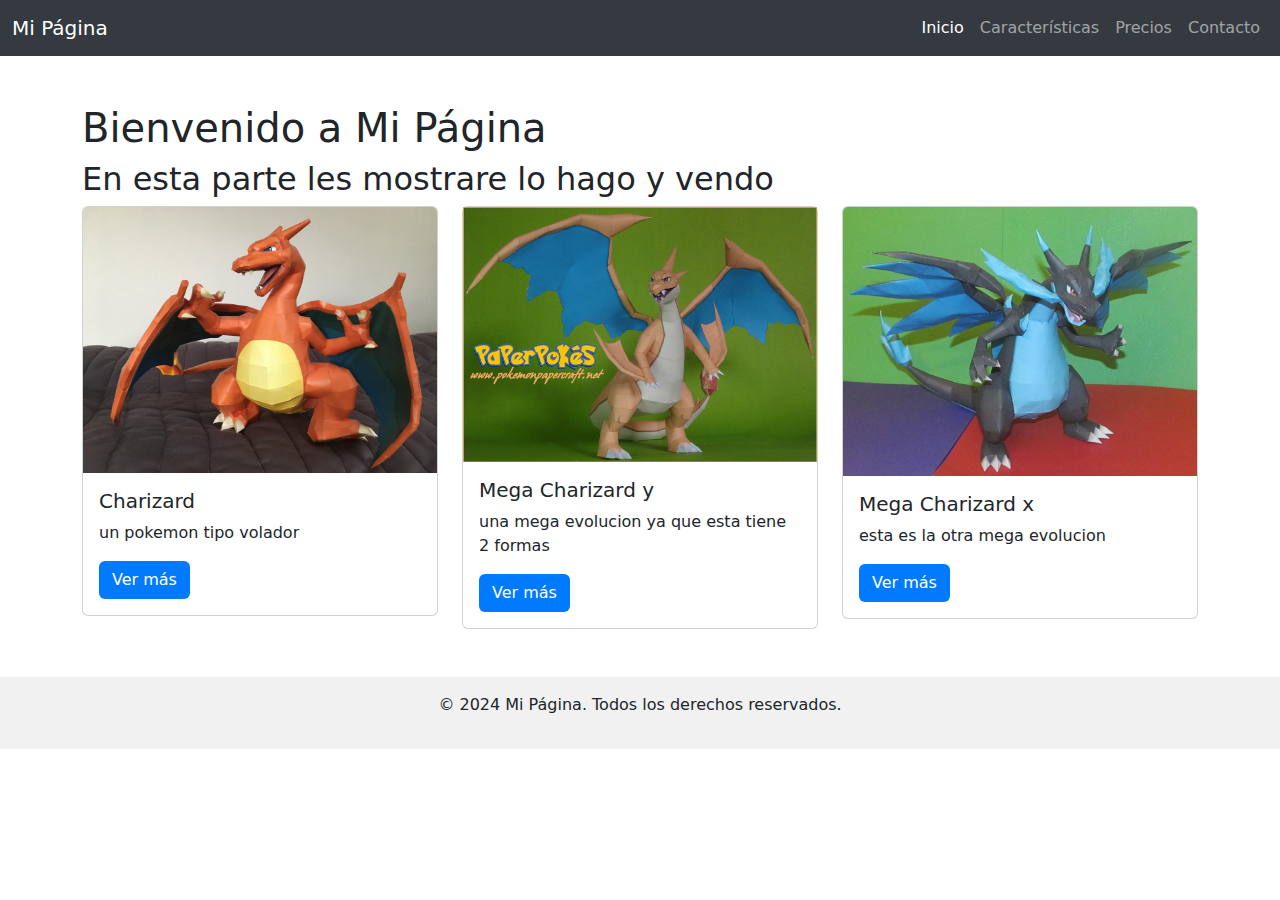
<file: index.html>
<!DOCTYPE html>
<html lang="es">
<head>
  <meta charset="UTF-8">
  <meta name="viewport" content="width=device-width, initial-scale=1.0">
  <title>Inicio - Mi Página</title>
  <!-- Bootstrap CSS -->
  <link href="https://cdn.jsdelivr.net/npm/bootstrap@5.3.0-alpha1/dist/css/bootstrap.min.css" rel="stylesheet">
  <!-- Archivo CSS personalizado -->
  <link rel="stylesheet" href="styles.css">
</head>
<body>

  <!-- Navbar -->
  <nav class="navbar navbar-expand-lg navbar-dark navbar-custom">
    <div class="container-fluid">
      <a class="navbar-brand" href="index.html">Mi Página</a>
      <button class="navbar-toggler" type="button" data-bs-toggle="collapse" data-bs-target="#navbarNav" aria-controls="navbarNav" aria-expanded="false" aria-label="Toggle navigation">
        <span class="navbar-toggler-icon"></span>
      </button>
      <div class="collapse navbar-collapse" id="navbarNav">
        <ul class="navbar-nav ms-auto">
          <li class="nav-item">
            <a class="nav-link active" href="index.html">Inicio</a>
          </li>
          <li class="nav-item">
            <a class="nav-link" href="caracteristicas.html">Características</a>
          </li>
          <li class="nav-item">
            <a class="nav-link" href="precios.html">Precios</a>
          </li>
          <li class="nav-item">
            <a class="nav-link" href="contacto.html">Contacto</a>
          </li>
        </ul>
      </div>
    </div>
  </nav>

  <!-- Sección Principal con Grilla -->
  <section class="container my-5">
    <h1>Bienvenido a Mi Página</h1>
    <h2>En esta parte les mostrare lo hago y vendo</h2>
    <div class="row">
      <!-- Card 1 -->
      <div class="col-md-4">
        <div class="card">
          <img src="IMA/icbjfjv1uzh21.jpg" class="card-img-top" alt="Imagen 1">
          <div class="card-body">
            <h5 class="card-title">Charizard </h5>
            <p class="card-text">un pokemon tipo volador</p>
            <a href="producto1.html" class="btn btn-custom">Ver más</a>
          </div>
        </div>
      </div>
      <!-- Card 2 -->
      <div class="col-md-4">
        <div class="card">
          <img src="IMA/ffd8762a-e400-48b2-b17c-2525173759cb.jfif"card-img-top" alt="Imagen 2">
          <div class="card-body">
            <h5 class="card-title"> Mega Charizard y</h5>
            <p class="card-text">una mega evolucion ya que esta tiene 2 formas</p>
            <a href="producto2.html" class="btn btn-custom">Ver más</a>
          </div>
        </div>
      </div>
      <!-- Card 3 -->
      <div class="col-md-4">
        <div class="card">
          <img src="IMA/111.jfif" class="card-img-top" alt="Imagen 3">
          <div class="card-body">
            <h5 class="card-title">Mega Charizard x</h5>
            <p class="card-text">esta es la otra mega evolucion </p>
            <a href="producto3.html" class="btn btn-custom">Ver más</a>
          </div>
        </div>
      </div>
    </div>
  </section>

  <!-- Footer -->
  <footer>
    <p>&copy; 2024 Mi Página. Todos los derechos reservados.</p>
  </footer>

  <!-- Bootstrap JS -->
  <script src="https://cdn.jsdelivr.net/npm/bootstrap@5.3.0-alpha1/dist/js/bootstrap.bundle.min.js"></script>
</body>
</html>
</file>
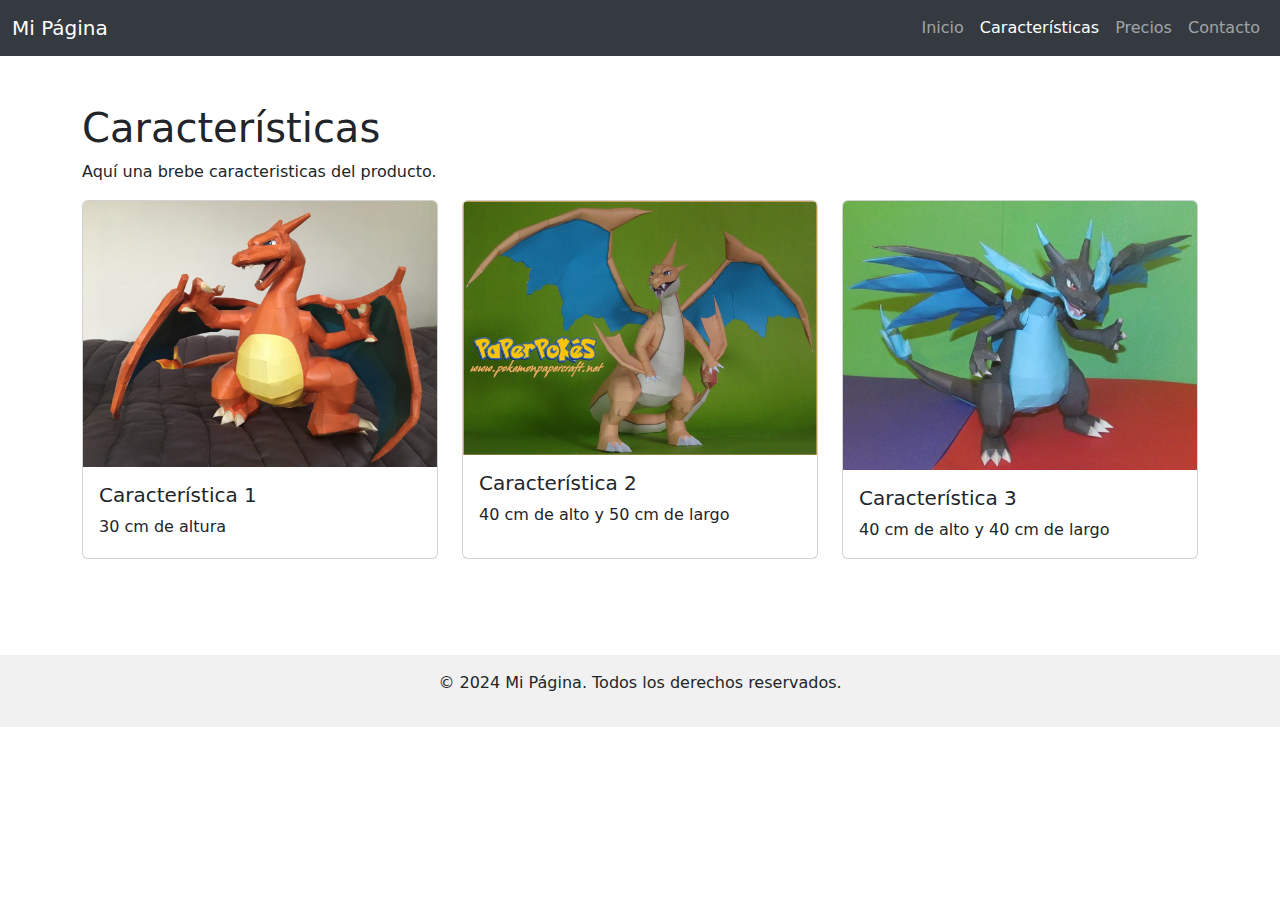
<file: caracteristicas.html>
<!DOCTYPE html>
<html lang="es">
<head>
  <meta charset="UTF-8">
  <meta name="viewport" content="width=device-width, initial-scale=1.0">
  <title>Características</title>
  <link href="https://cdn.jsdelivr.net/npm/bootstrap@5.3.0-alpha1/dist/css/bootstrap.min.css" rel="stylesheet">
  <link rel="stylesheet" href="styles.css">
</head>
<body>

  <!-- Navbar -->
  <nav class="navbar navbar-expand-lg navbar-dark navbar-custom">
    <div class="container-fluid">
      <a class="navbar-brand" href="index.html">Mi Página</a>
      <button class="navbar-toggler" type="button" data-bs-toggle="collapse" data-bs-target="#navbarNav" aria-controls="navbarNav" aria-expanded="false" aria-label="Toggle navigation">
        <span class="navbar-toggler-icon"></span>
      </button>
      <div class="collapse navbar-collapse" id="navbarNav">
        <ul class="navbar-nav ms-auto">
          <li class="nav-item">
            <a class="nav-link" href="index.html">Inicio</a>
          </li>
          <li class="nav-item">
            <a class="nav-link active" href="caracteristicas.html">Características</a>
          </li>
          <li class="nav-item">
            <a class="nav-link" href="precios.html">Precios</a>
          </li>
          <li class="nav-item">
            <a class="nav-link" href="contacto.html">Contacto</a>
          </li>
        </ul>
      </div>
    </div>
  </nav>

  <!-- Contenido de Características -->
  <section class="container my-5">
    <h1>Características</h1>
    <p>Aquí una brebe caracteristicas del producto.</p>
    
    <!-- Galería de imágenes con descripción -->
    <div class="row row-cols-1 row-cols-md-3 g-4">
      <div class="col">
        <div class="card h-100">
          <img src="IMA/icbjfjv1uzh21.jpg" class="card-img-top" alt="Imagen 1">
          <div class="card-body">
            <h5 class="card-title">Característica 1</h5>
            <p class="card-text">30 cm de altura</p>
          </div>
        </div>
      </div>
      <div class="col">
        <div class="card h-100">
          <img src="IMA/ffd8762a-e400-48b2-b17c-2525173759cb.jfif" class="card-img-top" alt="Imagen 2">
          <div class="card-body">
            <h5 class="card-title">Característica 2</h5>
            <p class="card-text">40 cm de alto y 50 cm de largo</p>
          </div>
        </div>
      </div>
      <div class="col">
        <div class="card h-100">
          <img src="IMA/111.jfif" class="card-img-top" alt="Imagen 3">
          <div class="card-body">
            <h5 class="card-title">Característica 3</h5>
            <p class="card-text">40 cm de alto y 40 cm de largo</p>
          </div>
        </div>
      </div>
    </div>
  </section>

  <!-- Footer -->
  <footer class="text-center mt-5">
    <p>&copy; 2024 Mi Página. Todos los derechos reservados.</p>
  </footer>

  <script src="https://cdn.jsdelivr.net/npm/bootstrap@5.3.0-alpha1/dist/js/bootstrap.bundle.min.js"></script>
</body>
</html>
</file>
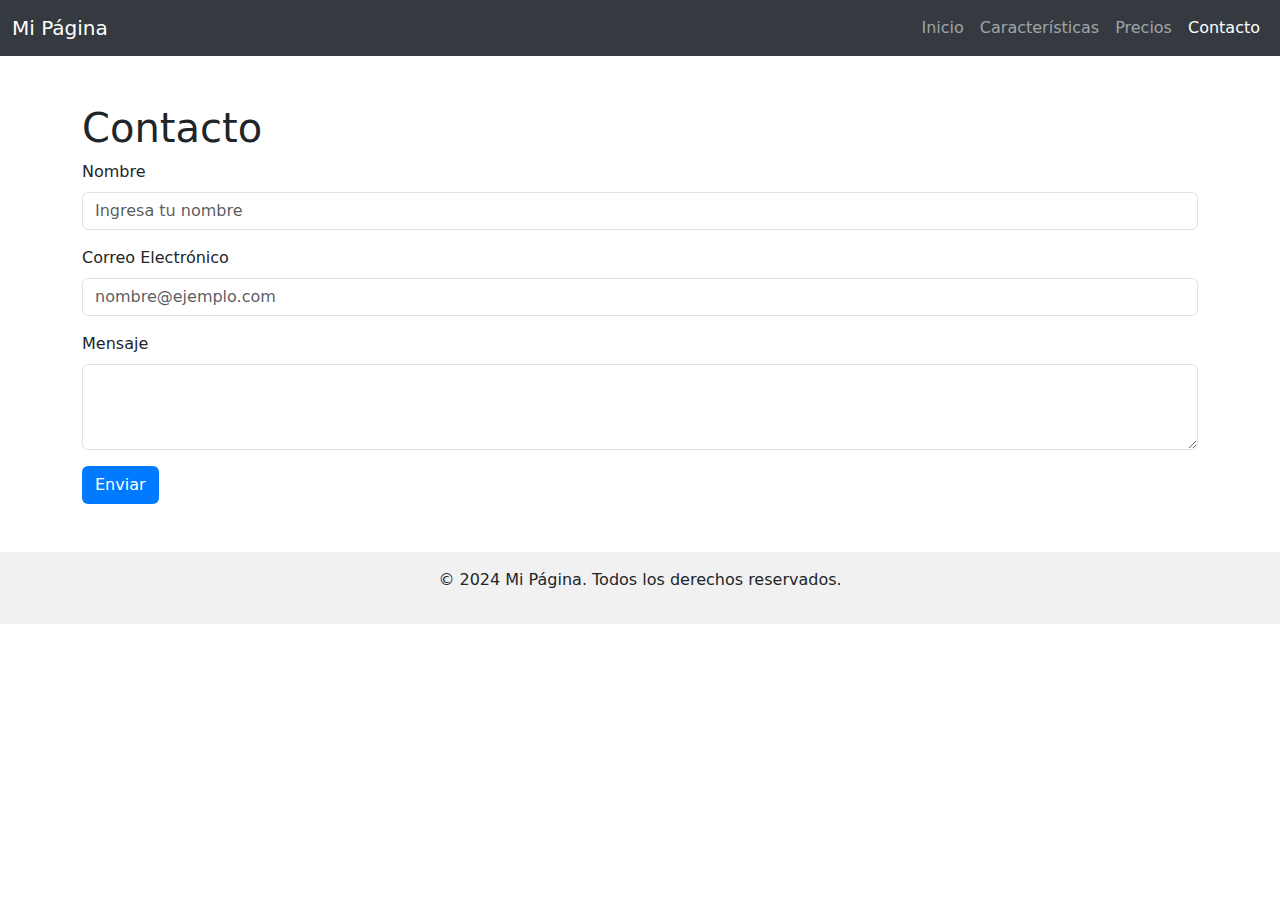
<file: contacto.html>
<!DOCTYPE html>
<html lang="es">
<head>
  <meta charset="UTF-8">
  <meta name="viewport" content="width=device-width, initial-scale=1.0">
  <title>Contacto</title>
  <link href="https://cdn.jsdelivr.net/npm/bootstrap@5.3.0-alpha1/dist/css/bootstrap.min.css" rel="stylesheet">
  <link rel="stylesheet" href="styles.css">
</head>
<body>

  <!-- Navbar -->
  <nav class="navbar navbar-expand-lg navbar-dark navbar-custom">
    <div class="container-fluid">
      <a class="navbar-brand" href="index.html">Mi Página</a>
      <button class="navbar-toggler" type="button" data-bs-toggle="collapse" data-bs-target="#navbarNav" aria-controls="navbarNav" aria-expanded="false" aria-label="Toggle navigation">
        <span class="navbar-toggler-icon"></span>
      </button>
      <div class="collapse navbar-collapse" id="navbarNav">
        <ul class="navbar-nav ms-auto">
          <li class="nav-item">
            <a class="nav-link" href="index.html">Inicio</a>
          </li>
          <li class="nav-item">
            <a class="nav-link" href="caracteristicas.html">Características</a>
          </li>
          <li class="nav-item">
            <a class="nav-link" href="precios.html">Precios</a>
          </li>
          <li class="nav-item">
            <a class="nav-link active" href="contacto.html">Contacto</a>
          </li>
        </ul>
      </div>
    </div>
  </nav>

  <!-- Contenido de Contacto -->
  <section class="container my-5">
    <h1>Contacto</h1>
    <form>
      <div class="mb-3">
        <label for="nombre" class="form-label">Nombre</label>
        <input type="text" class="form-control" id="nombre" placeholder="Ingresa tu nombre">
      </div>
      <div class="mb-3">
        <label for="email" class="form-label">Correo Electrónico</label>
        <input type="email" class="form-control" id="email" placeholder="nombre@ejemplo.com">
      </div>
      <div class="mb-3">
        <label for="mensaje" class="form-label">Mensaje</label>
        <textarea class="form-control" id="mensaje" rows="3"></textarea>
      </div>
      <button type="submit" class="btn btn-custom">Enviar</button>
    </form>
  </section>

  <!-- Footer -->
  <footer>
    <p>&copy; 2024 Mi Página. Todos los derechos reservados.</p>
  </footer>

  <script src="https://cdn.jsdelivr.net/npm/bootstrap@5.3.0-alpha1/dist/js/bootstrap.bundle.min.js"></script>
</body>
</html>
</file>
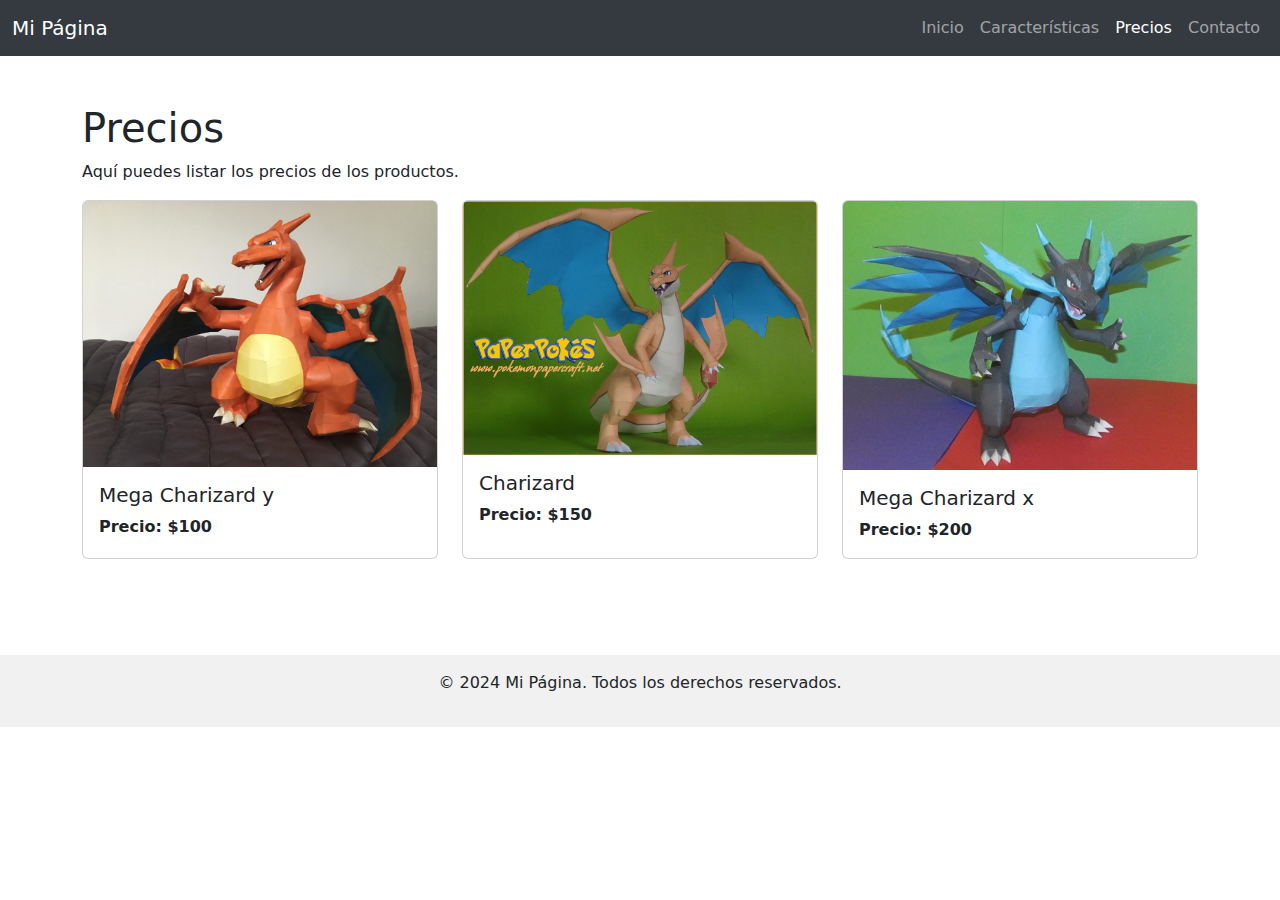
<file: precios.html>
<!DOCTYPE html>
<html lang="es">
<head>
  <meta charset="UTF-8">
  <meta name="viewport" content="width=device-width, initial-scale=1.0">
  <title>Precios</title>
  <link href="https://cdn.jsdelivr.net/npm/bootstrap@5.3.0-alpha1/dist/css/bootstrap.min.css" rel="stylesheet">
  <link rel="stylesheet" href="styles.css">
</head>
<body>

  <!-- Navbar -->
  <nav class="navbar navbar-expand-lg navbar-dark navbar-custom">
    <div class="container-fluid">
      <a class="navbar-brand" href="index.html">Mi Página</a>
      <button class="navbar-toggler" type="button" data-bs-toggle="collapse" data-bs-target="#navbarNav" aria-controls="navbarNav" aria-expanded="false" aria-label="Toggle navigation">
        <span class="navbar-toggler-icon"></span>
      </button>
      <div class="collapse navbar-collapse" id="navbarNav">
        <ul class="navbar-nav ms-auto">
          <li class="nav-item">
            <a class="nav-link" href="index.html">Inicio</a>
          </li>
          <li class="nav-item">
            <a class="nav-link" href="caracteristicas.html">Características</a>
          </li>
          <li class="nav-item">
            <a class="nav-link active" href="precios.html">Precios</a>
          </li>
          <li class="nav-item">
            <a class="nav-link" href="contacto.html">Contacto</a>
          </li>
        </ul>
      </div>
    </div>
  </nav>

  <!-- Contenido de Precios -->
  <section class="container my-5">
    <h1>Precios</h1>
    <p>Aquí puedes listar los precios de los productos.</p>

    <!-- Galería de imágenes con precios -->
    <div class="row row-cols-1 row-cols-md-3 g-4">
      <div class="col">
        <div class="card h-100">
          <img src="IMA/icbjfjv1uzh21.jpg" class="card-img-top" alt="Producto 1">
          <div class="card-body">
            <h5 class="card-title">Mega Charizard y</h5>
        
            <p class="card-text"><strong>Precio: $100</strong></p>
          </div>
        </div>
      </div>
      <div class="col">
        <div class="card h-100">
          <img src="IMA/ffd8762a-e400-48b2-b17c-2525173759cb.jfif" class="card-img-top" alt="Producto 2">
          <div class="card-body">
            <h5 class="card-title">Charizard</h5>
            
            <p class="card-text"><strong>Precio: $150</strong></p>
          </div>
        </div>
      </div>
      <div class="col">
        <div class="card h-100">
          <img src="IMA/111.jfif" class="card-img-top" alt="Producto 3">
          <div class="card-body">
            <h5 class="card-title">Mega Charizard x</h5>
          
            <p class="card-text"><strong>Precio: $200</strong></p>
          </div>
        </div>
      </div>
    </div>
  </section>

  <!-- Footer -->
  <footer class="text-center mt-5">
    <p>&copy; 2024 Mi Página. Todos los derechos reservados.</p>
  </footer>

  <script src="https://cdn.jsdelivr.net/npm/bootstrap@5.3.0-alpha1/dist/js/bootstrap.bundle.min.js"></script>
</body>
</html>
</file>
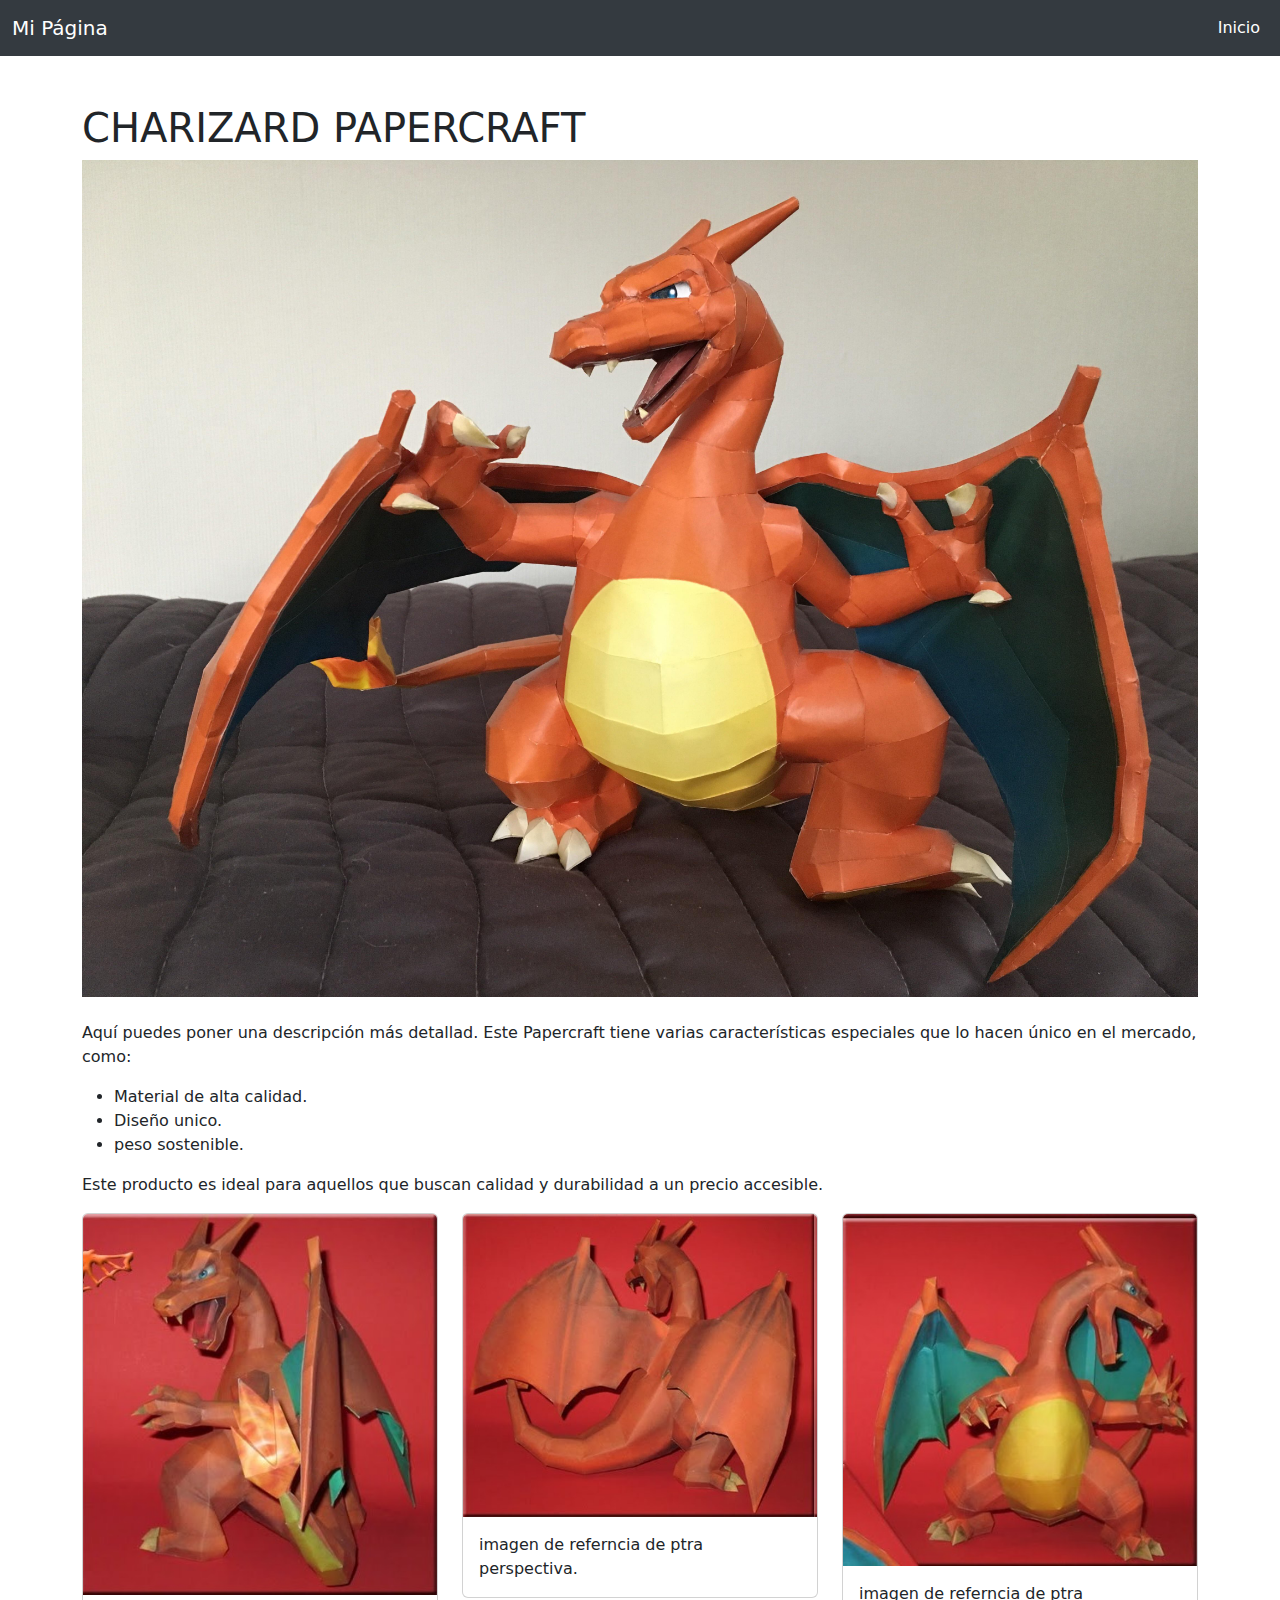
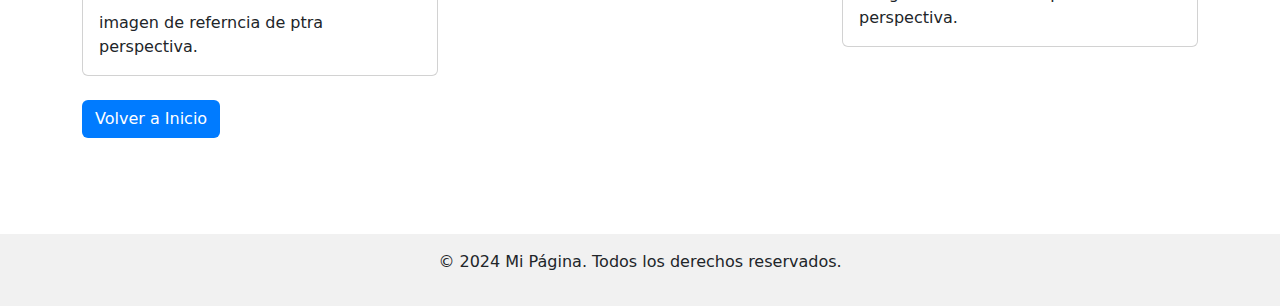
<file: producto1.html>
<!DOCTYPE html>
<html lang="es">
<head>
  <meta charset="UTF-8">
  <meta name="viewport" content="width=device-width, initial-scale=1.0">
  <title>Producto 1</title>
  <!-- Bootstrap CSS -->
  <link href="https://cdn.jsdelivr.net/npm/bootstrap@5.3.0-alpha1/dist/css/bootstrap.min.css" rel="stylesheet">
  <link rel="stylesheet" href="styles.css">
</head>
<body>

  <!-- Navbar -->
  <nav class="navbar navbar-expand-lg navbar-dark navbar-custom">
    <div class="container-fluid">
      <a class="navbar-brand" href="index.html">Mi Página</a>
      <button class="navbar-toggler" type="button" data-bs-toggle="collapse" data-bs-target="#navbarNav" aria-controls="navbarNav" aria-expanded="false" aria-label="Toggle navigation">
        <span class="navbar-toggler-icon"></span>
      </button>
      <div class="collapse navbar-collapse" id="navbarNav">
        <ul class="navbar-nav ms-auto">
          <li class="nav-item">
            <a class="nav-link active" href="index.html">Inicio</a>
          </li>
        </ul>
      </div>
    </div>
  </nav>

  <!-- Contenido de Producto 1 -->
  <section class="container my-5">
    <h1>CHARIZARD PAPERCRAFT</h1>
    <img src="IMA/icbjfjv1uzh21.jpg" class="img-fluid mb-4" alt="Imagen del Producto 1">
    <p>Aquí puedes poner una descripción más detallad. Este Papercraft tiene varias características especiales que lo hacen único en el mercado, como:</p>
    <ul>
      <li>Material de alta calidad.</li>
      <li>Diseño unico.</li>
      <li>peso sostenible.</li>
    </ul>
    <p>Este producto es ideal para aquellos que buscan calidad y durabilidad a un precio accesible. </p>

    <!-- Galería de imágenes adicionales -->
    <div class="row">
      <div class="col-md-4">
        <div class="card mb-4">
          <img src="IMA/1.jfif" class="card-img-top" alt="Imagen adicional 1">
          <div class="card-body">
            <p class="card-text">imagen de referncia de ptra perspectiva.</p>
          </div>
        </div>
      </div>
      <div class="col-md-4">
        <div class="card mb-4">
          <img src="IMA/2.jfif" class="card-img-top" alt="Imagen adicional 2">
          <div class="card-body">
            <p class="card-text">imagen de referncia de ptra perspectiva.</p>
          </div>
        </div>
      </div>
      <div class="col-md-4">
        <div class="card mb-4">
          <img src="IMA/3.jfif" class="card-img-top" alt="Imagen adicional 3">
          <div class="card-body">
            <p class="card-text">imagen de referncia de ptra perspectiva.</p>
          </div>
        </div>
      </div>
    </div>

    <a href="index.html" class="btn btn-custom">Volver a Inicio</a>
  </section>

  <!-- Footer -->
  <footer class="text-center mt-5">
    <p>&copy; 2024 Mi Página. Todos los derechos reservados.</p>
  </footer>

  <!-- Bootstrap JS -->
  <script src="https://cdn.jsdelivr.net/npm/bootstrap@5.3.0-alpha1/dist/js/bootstrap.bundle.min.js"></script>
</body>
</html>
</file>
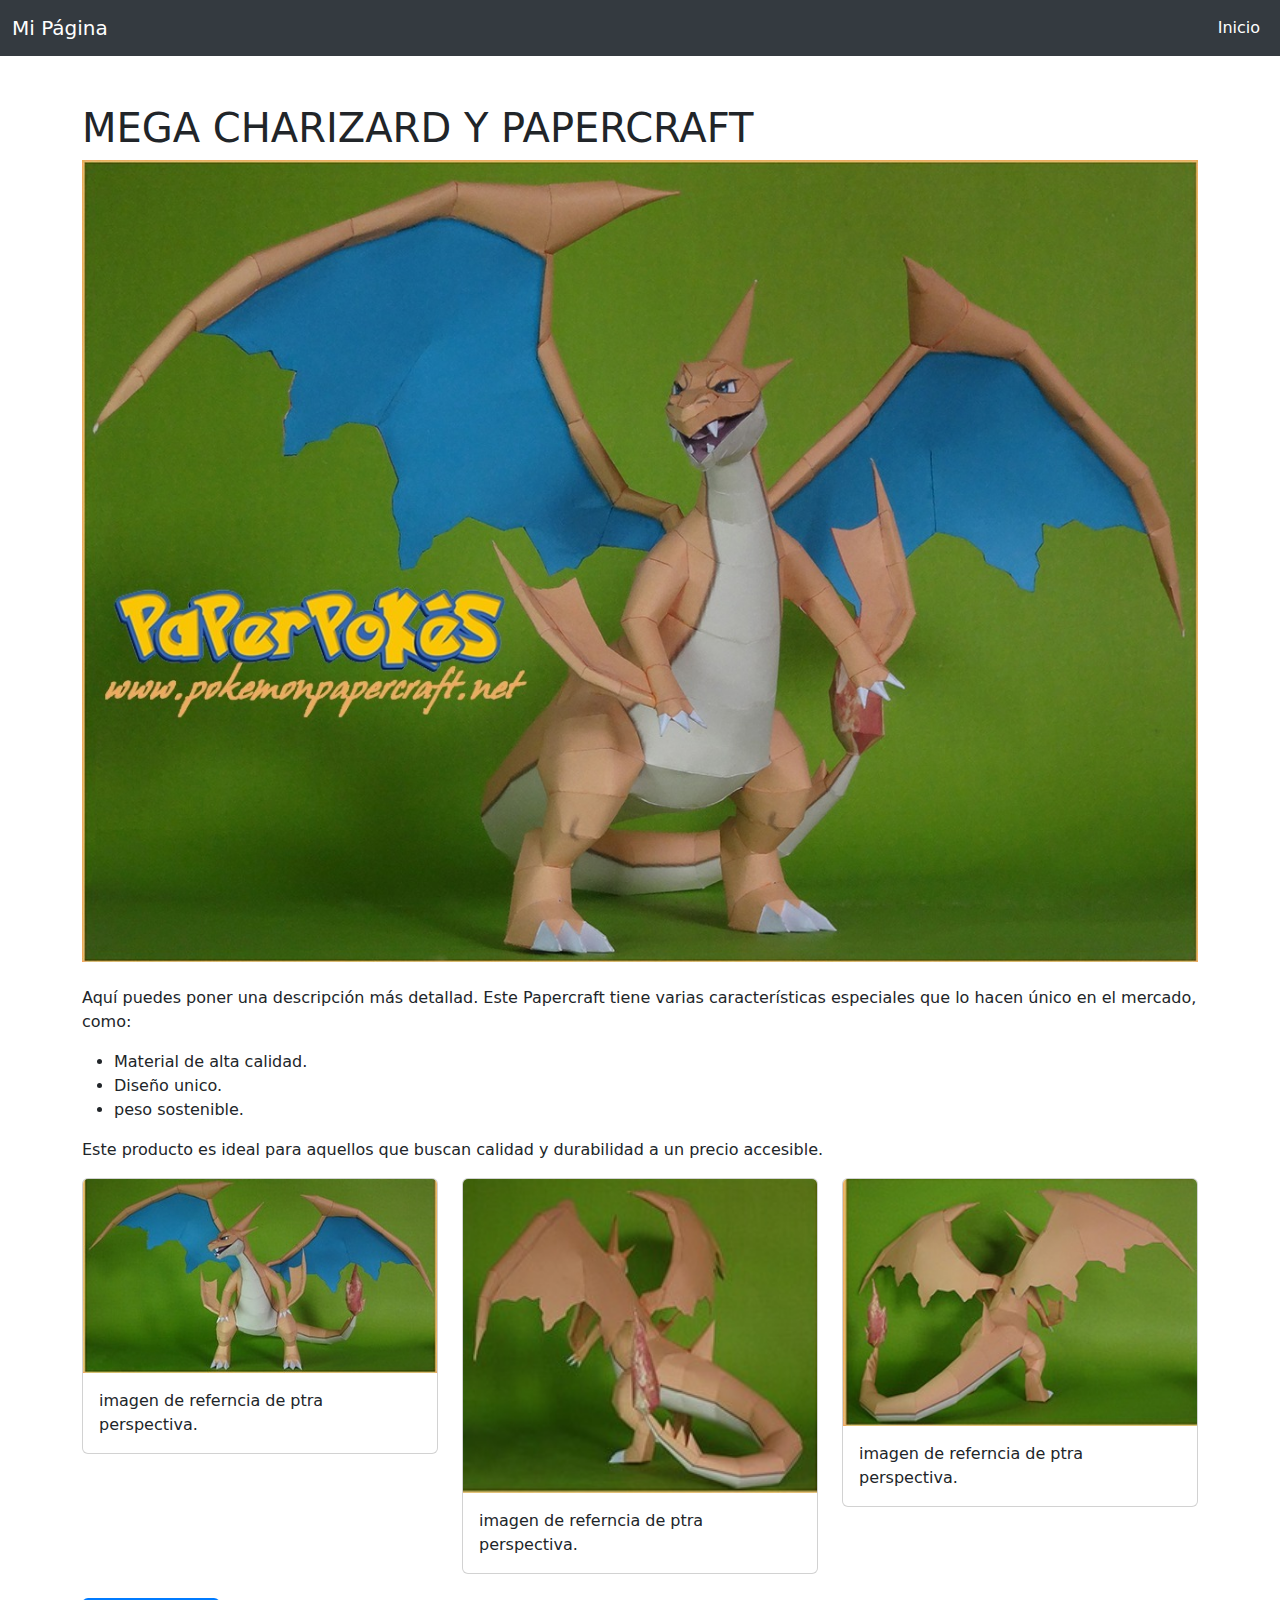
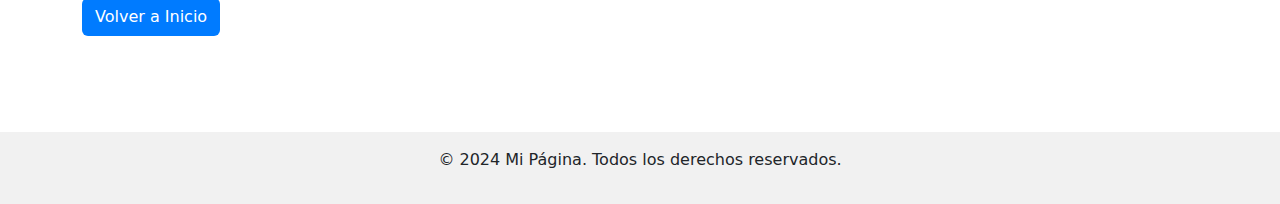
<file: producto2.html>
<!DOCTYPE html>
<html lang="es">
<head>
  <meta charset="UTF-8">
  <meta name="viewport" content="width=device-width, initial-scale=1.0">
  <title>Producto 1</title>
  <!-- Bootstrap CSS -->
  <link href="https://cdn.jsdelivr.net/npm/bootstrap@5.3.0-alpha1/dist/css/bootstrap.min.css" rel="stylesheet">
  <link rel="stylesheet" href="styles.css">
</head>
<body>

  <!-- Navbar -->
  <nav class="navbar navbar-expand-lg navbar-dark navbar-custom">
    <div class="container-fluid">
      <a class="navbar-brand" href="index.html">Mi Página</a>
      <button class="navbar-toggler" type="button" data-bs-toggle="collapse" data-bs-target="#navbarNav" aria-controls="navbarNav" aria-expanded="false" aria-label="Toggle navigation">
        <span class="navbar-toggler-icon"></span>
      </button>
      <div class="collapse navbar-collapse" id="navbarNav">
        <ul class="navbar-nav ms-auto">
          <li class="nav-item">
            <a class="nav-link active" href="index.html">Inicio</a>
          </li>
        </ul>
      </div>
    </div>
  </nav>

  <!-- Contenido de Producto 1 -->
  <section class="container my-5">
    <h1>MEGA CHARIZARD Y PAPERCRAFT</h1>
    <img src="IMA/ffd8762a-e400-48b2-b17c-2525173759cb.jfif" class="img-fluid mb-4" alt="Imagen del Producto 1">
    <p>Aquí puedes poner una descripción más detallad. Este Papercraft tiene varias características especiales que lo hacen único en el mercado, como:</p>
    <ul>
      <li>Material de alta calidad.</li>
      <li>Diseño unico.</li>
      <li>peso sostenible.</li>
    </ul>
    <p>Este producto es ideal para aquellos que buscan calidad y durabilidad a un precio accesible. </p>

    <!-- Galería de imágenes adicionales -->
    <div class="row">
      <div class="col-md-4">
        <div class="card mb-4">
          <img src="IMA/11.jfif" class="card-img-top" alt="Imagen adicional 1">
          <div class="card-body">
            <p class="card-text">imagen de referncia de ptra perspectiva.</p>
          </div>
        </div>
      </div>
      <div class="col-md-4">
        <div class="card mb-4">
          <img src="IMA/22.jfif" class="card-img-top" alt="Imagen adicional 2">
          <div class="card-body">
            <p class="card-text">imagen de referncia de ptra perspectiva.</p>
          </div>
        </div>
      </div>
      <div class="col-md-4">
        <div class="card mb-4">
          <img src="IMA/33.jfif" class="card-img-top" alt="Imagen adicional 3">
          <div class="card-body">
            <p class="card-text">imagen de referncia de ptra perspectiva.</p>
          </div>
        </div>
      </div>
    </div>

    <a href="index.html" class="btn btn-custom">Volver a Inicio</a>
  </section>

  <!-- Footer -->
  <footer class="text-center mt-5">
    <p>&copy; 2024 Mi Página. Todos los derechos reservados.</p>
  </footer>

  <!-- Bootstrap JS -->
  <script src="https://cdn.jsdelivr.net/npm/bootstrap@5.3.0-alpha1/dist/js/bootstrap.bundle.min.js"></script>
</body>
</html>
</file>
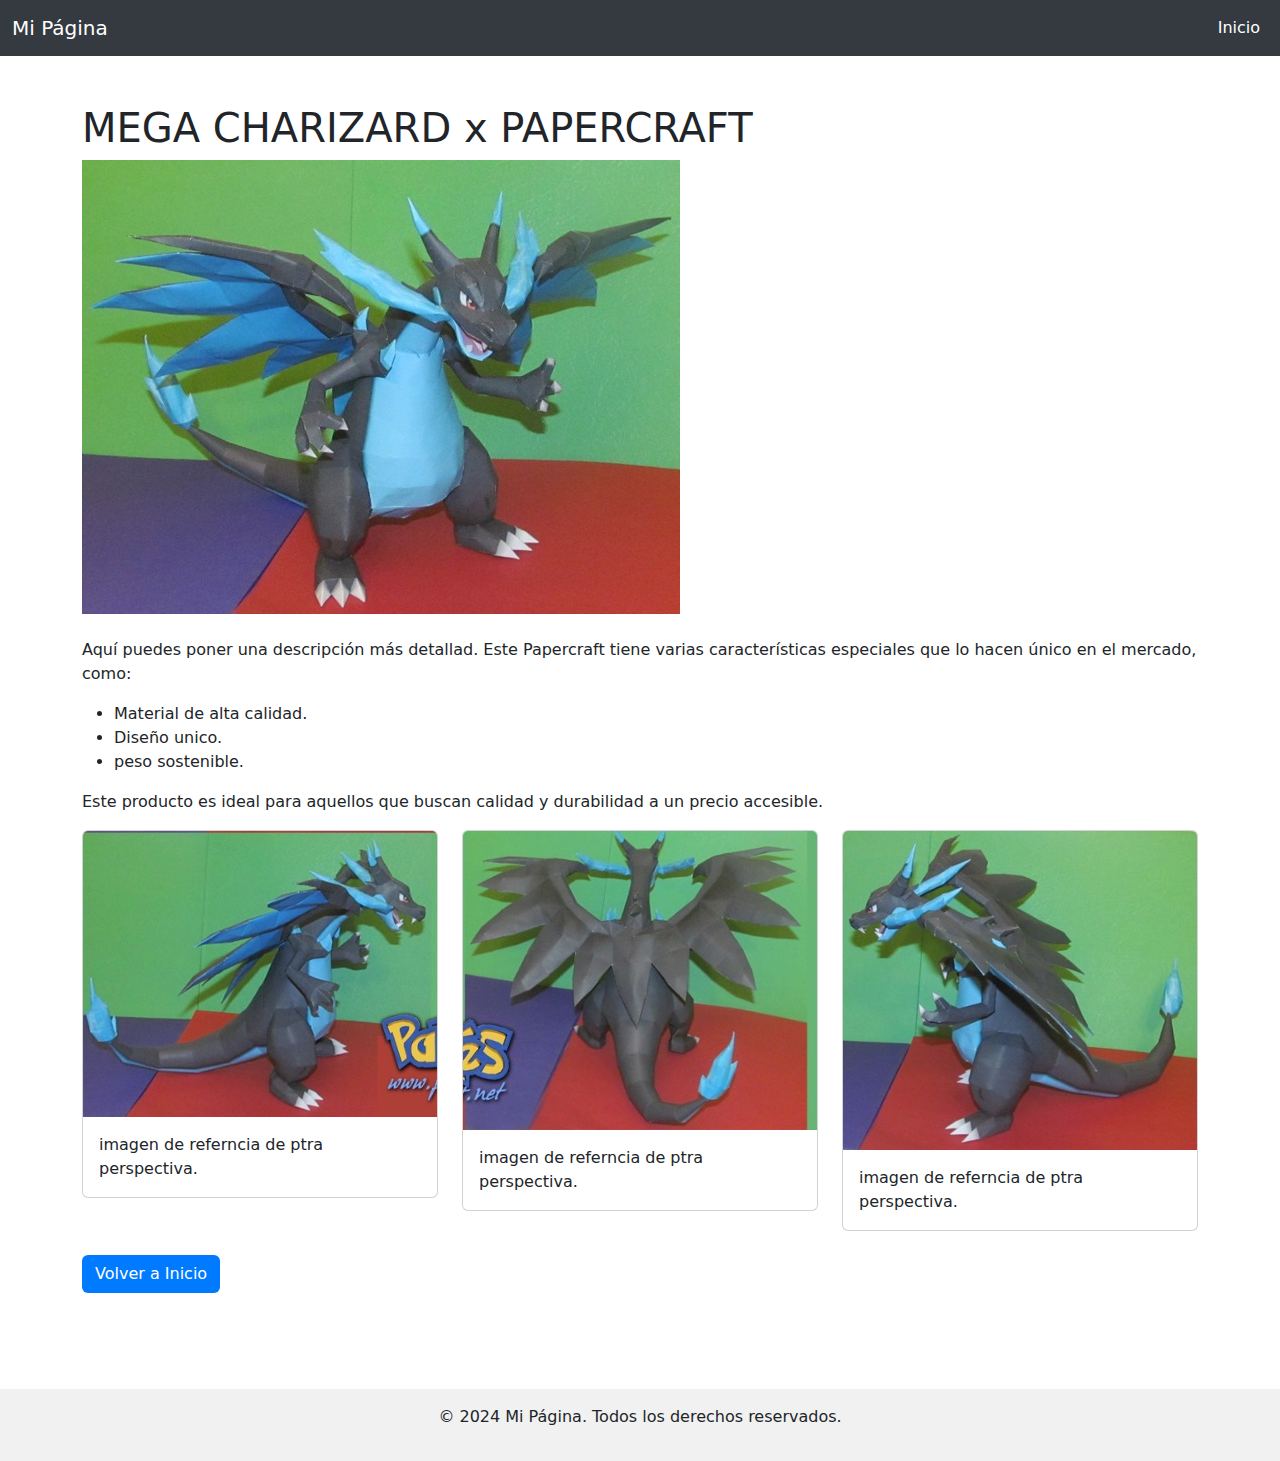
<file: producto3.html>
<!DOCTYPE html>
<html lang="es">
<head>
  <meta charset="UTF-8">
  <meta name="viewport" content="width=device-width, initial-scale=1.0">
  <title>Producto 1</title>
  <!-- Bootstrap CSS -->
  <link href="https://cdn.jsdelivr.net/npm/bootstrap@5.3.0-alpha1/dist/css/bootstrap.min.css" rel="stylesheet">
  <link rel="stylesheet" href="styles.css">
</head>
<body>

  <!-- Navbar -->
  <nav class="navbar navbar-expand-lg navbar-dark navbar-custom">
    <div class="container-fluid">
      <a class="navbar-brand" href="index.html">Mi Página</a>
      <button class="navbar-toggler" type="button" data-bs-toggle="collapse" data-bs-target="#navbarNav" aria-controls="navbarNav" aria-expanded="false" aria-label="Toggle navigation">
        <span class="navbar-toggler-icon"></span>
      </button>
      <div class="collapse navbar-collapse" id="navbarNav">
        <ul class="navbar-nav ms-auto">
          <li class="nav-item">
            <a class="nav-link active" href="index.html">Inicio</a>
          </li>
        </ul>
      </div>
    </div>
  </nav>

  <!-- Contenido de Producto 1 -->
  <section class="container my-5">
    <h1>MEGA CHARIZARD x PAPERCRAFT</h1>
    <img src="IMA/111.jfif" class="img-fluid mb-4" alt="Imagen del Producto 1">
    <p>Aquí puedes poner una descripción más detallad. Este Papercraft tiene varias características especiales que lo hacen único en el mercado, como:</p>
    <ul>
      <li>Material de alta calidad.</li>
      <li>Diseño unico.</li>
      <li>peso sostenible.</li>
    </ul>
    <p>Este producto es ideal para aquellos que buscan calidad y durabilidad a un precio accesible. </p>

    <!-- Galería de imágenes adicionales -->
    <div class="row">
      <div class="col-md-4">
        <div class="card mb-4">
          <img src="IMA/222.jfif" class="card-img-top" alt="Imagen adicional 1">
          <div class="card-body">
            <p class="card-text">imagen de referncia de ptra perspectiva.</p>
          </div>
        </div>
      </div>
      <div class="col-md-4">
        <div class="card mb-4">
          <img src="IMA/333.jfif" class="card-img-top" alt="Imagen adicional 2">
          <div class="card-body">
            <p class="card-text">imagen de referncia de ptra perspectiva.</p>
          </div>
        </div>
      </div>
      <div class="col-md-4">
        <div class="card mb-4">
          <img src="IMA/444.jfif" class="card-img-top" alt="Imagen adicional 3">
          <div class="card-body">
            <p class="card-text">imagen de referncia de ptra perspectiva.</p>
          </div>
        </div>
      </div>
    </div>

    <a href="index.html" class="btn btn-custom">Volver a Inicio</a>
  </section>

  <!-- Footer -->
  <footer class="text-center mt-5">
    <p>&copy; 2024 Mi Página. Todos los derechos reservados.</p>
  </footer>

  <!-- Bootstrap JS -->
  <script src="https://cdn.jsdelivr.net/npm/bootstrap@5.3.0-alpha1/dist/js/bootstrap.bundle.min.js"></script>
</body>
</html>
</file>
<file: styles.css>
/* Estilo general para el cuerpo de la página */
html, body {
    height: 100%;
    margin: 0;
  }
  
  body {
    display: flex;
    flex-direction: column;
  }
  
  /* Contenedor principal para el contenido */
  .container-main {
    flex: 1;
  }
  
  /* Estilos personalizados para la Navbar */
  .navbar-custom {
    background-color: #343a40; /* Cambia el color de fondo según tu preferencia */
  }
  
  /* Estilos personalizados para los botones */
  .btn-custom {
    background-color: #007bff; /* Cambia el color del botón según tu preferencia */
    color: white;
  }
  
  /* Estilo para el pie de página */
  footer {
    background-color: #f1f1f1; /* Cambia el color de fondo del pie de página según tu preferencia */
    text-align: center;
    padding: 1rem;
  }
</file>
